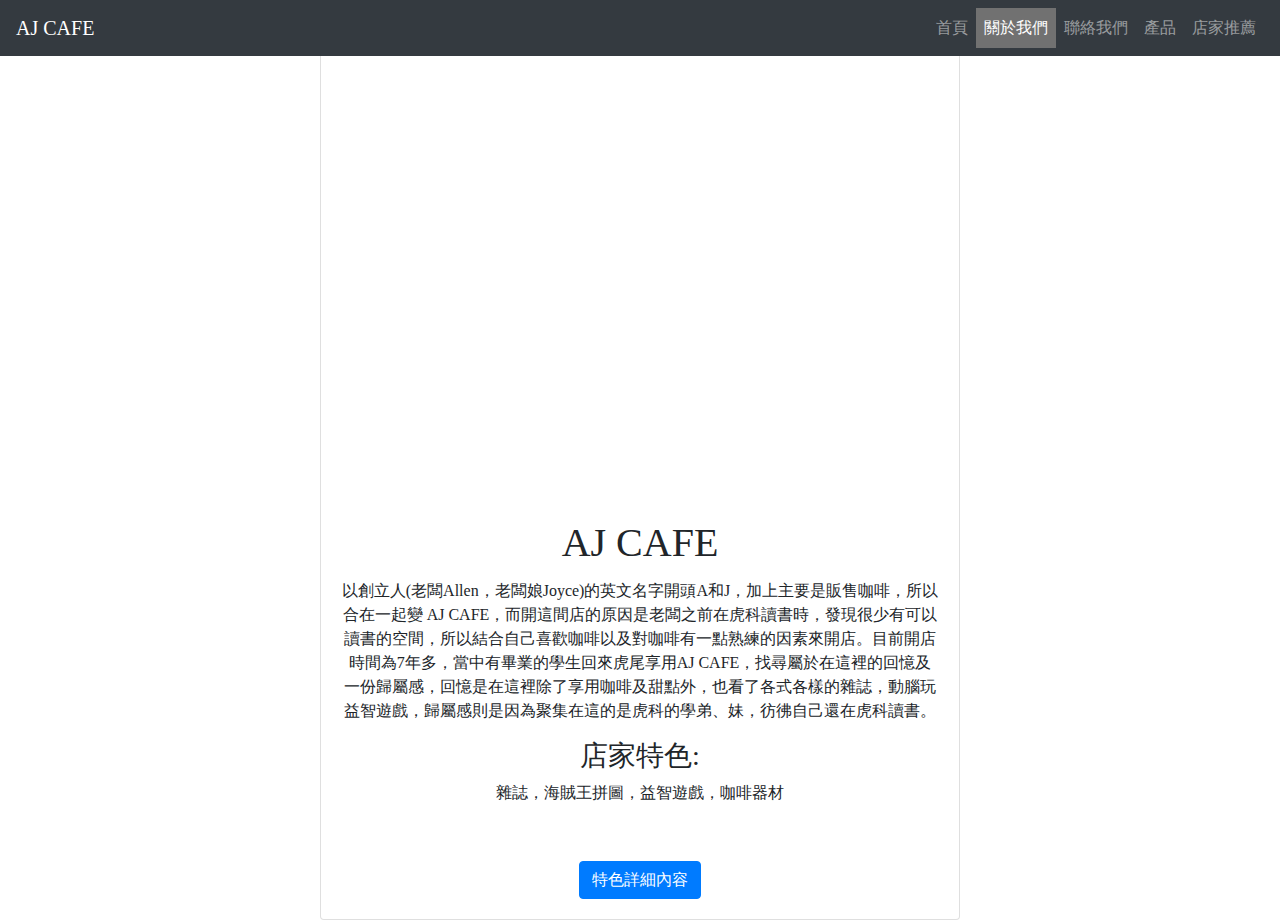
<file: about.html>
<!doctype html>
<html lang="en">
<head>
  <!-- Required meta tags -->
  <meta charset="utf-8">
  <meta name="viewport" content="width=device-width, initial-scale=1, shrink-to-fit=no">

  <!-- Bootstrap CSS -->
  <link rel="stylesheet" href="https://stackpath.bootstrapcdn.com/bootstrap/4.3.1/css/bootstrap.min.css" integrity="sha384-ggOyR0iXCbMQv3Xipma34MD+dH/1fQ784/j6cY/iJTQUOhcWr7x9JvoRxT2MZw1T" crossorigin="anonymous">

  <title>AJ CAFE</title>
  <link rel="stylesheet" href="css/font_famil.css">
  <style>
  .carousel-item{

    background-position: center center; 
    margin-top:3.5rem; 

  }
  #myBtn {
    display: none; /* Hidden by default */
    position: fixed; /* Fixed/sticky position */
    bottom: 20px; /* Place the button at the bottom of the page */
    right: 30px; /* Place the button 30px from the right */
    z-index: 99; /* Make sure it does not overlap */
    border: none; /* Remove borders */
    outline: none; /* Remove outline */
    background-color: red; /* Set a background color */
    color: white; /* Text color */
    cursor: pointer; /* Add a mouse pointer on hover */
    padding: 15px; /* Some padding */
    border-radius: 10px; /* Rounded corners */
    font-size: 18px; /* Increase font size */
  }

  #myBtn:hover {
    background-color: #555; /* Add a dark-grey background on hover */
  }
  * {box-sizing:border-box}

  /* Slideshow container */
  .slideshow-container {
    max-width: 1000px;
    position: relative;
    margin: auto;
  }

  /* Hide the images by default */
  .mySlides {
    display: none;
  }

  /* Next & previous buttons */
  .prev, .next {
    cursor: pointer;
    position: absolute;
    top: 50%;
    width: auto;
    margin-top: -22px;
    padding: 16px;
    color: white;
    font-weight: bold;
    font-size: 18px;
    transition: 0.6s ease;
    border-radius: 0 3px 3px 0;
    user-select: none;
  }

  /* Position the "next button" to the right */
  .next {
    right: 0;
    border-radius: 3px 0 0 3px;
  }

  /* On hover, add a black background color with a little bit see-through */
  .prev:hover, .next:hover {
    background-color: rgba(0,0,0,0.8);
  }

  /* Caption text */
  .text {
    color: #f2f2f2;
    font-size: 15px;
    padding: 8px 12px;
    position: absolute;
    bottom: 8px;
    width: 100%;
    text-align: center;
  }

  /* Number text (1/3 etc) */
  .numbertext {
    color: #f2f2f2;
    font-size: 12px;
    padding: 8px 12px;
    position: absolute;
    top: 0;
  }

  /* The dots/bullets/indicators */
  .dot {
    cursor: pointer;
    height: 15px;
    width: 15px;
    margin: 0 2px;
    background-color: #bbb;
    border-radius: 50%;
    display: inline-block;
    transition: background-color 0.6s ease;
  }

  .active, .dot:hover {
    background-color: #717171;
  }

  /* Fading animation */
  .fade {
    -webkit-animation-name: fade;
    -webkit-animation-duration: 1.5s;
    animation-name: fade;
    animation-duration: 1.5s;
  }

  @-webkit-keyframes fade {
    from {opacity: .4} 
    to {opacity: 1}
  }

  @keyframes fade {
    from {opacity: .4} 
    to {opacity: 1}
  }
</style>
</head>
<body>
  <nav class="navbar navbar-expand-lg navbar-dark bg-dark fixed-top">
    <a class="navbar-brand" href="index.html">AJ CAFE</a>
    <button class="navbar-toggler" type="button" data-toggle="collapse" data-target="#navbarNav" aria-controls="navbarNav" aria-expanded="false" aria-label="Toggle navigation">
      <span class="navbar-toggler-icon"></span>
    </button>
    <div class="collapse navbar-collapse navbar-fixed-top" id="navbarNav">
      <ul class="navbar-nav ml-auto">   <!--項目當作功能選單 ml-auto==margin-left:auto-->
        <li class="nav-item ">
          <a class="nav-link" href="index.html">首頁<span class="sr-only">(current)</span></a>
        </li>
        <li class="nav-item active">
          <a class="nav-link" href="about.html">關於我們</a>
        </li>
        <li class="nav-item">
          <a class="nav-link" href="call.html">聯絡我們</a>
        </li>
        <li class="nav-item">
          <a class="nav-link" href="product.html">產品</a>
        </li>
        <li class="nav-item">
          <a class="nav-link" href="recommend.html">店家推薦</a>
        </li>
      </ul>
    </div>
  </nav>
  <div class="container">
    <div class="row mt-5">
      <div class="card" style="width: 40rem;margin: 0 auto">
        <iframe src="https://www.google.com/maps/embed?pb=!4v1559827699330!6m8!1m7!1sCAoSLEFGMVFpcE5KWDlOYzRNQ2Z0dmFyVW9ZQ0FCS2pXMEhJN1c5eTE0MUZCOUVR!2m2!1d23.70375127963994!2d120.4348247840614!3f285.00728502650946!4f-56.21769922194882!5f0.4000000000000002" width="600px" height="450px" class="ml-auto mr-auto" frameborder="0" style="border:0" allowfullscreen></iframe>
        <div class="card-body">
          <h1 class="card-title text-center">AJ CAFE</h1>
          <p class="card-text text-center">
            以創立人(老闆Allen，老闆娘Joyce)的英文名字開頭A和J，加上主要是販售咖啡，所以合在一起變 AJ  CAFE，而開這間店的原因是老闆之前在虎科讀書時，發現很少有可以讀書的空間，所以結合自己喜歡咖啡以及對咖啡有一點熟練的因素來開店。目前開店時間為7年多，當中有畢業的學生回來虎尾享用AJ CAFE，找尋屬於在這裡的回憶及一份歸屬感，回憶是在這裡除了享用咖啡及甜點外，也看了各式各樣的雜誌，動腦玩益智遊戲，歸屬感則是因為聚集在這的是虎科的學弟、妹，彷彿自己還在虎科讀書。<br>
            <h3 class="text-center">店家特色:</h3>
            <p class="text-center">雜誌，海賊王拼圖，益智遊戲，咖啡器材</p><br>
          </p>
          <div id="feature0"></div>
          <div id="feature1"></div>
          <div id="feature2"></div>
          <div id="feature3"></div>
          <div class="text-center">
            <a href="##" class="btn btn-primary" onclick="more();">特色詳細內容</a>
          </div>
        </div>
      </div>
      <button onclick="topFunction()" id="myBtn" title="Go to top">Back to top</button>

    </div> 
  </div>
  
  <!--<div style="height:2000px;"></div>--> <!--出現捲軸-->
  <!-- Optional JavaScript -->
  <!-- jQuery first, then Popper.js, then Bootstrap JS -->
  <script src="https://code.jquery.com/jquery-3.3.1.slim.min.js" integrity="sha384-q8i/X+965DzO0rT7abK41JStQIAqVgRVzpbzo5smXKp4YfRvH+8abtTE1Pi6jizo" crossorigin="anonymous"></script>
  <script src="https://cdnjs.cloudflare.com/ajax/libs/popper.js/1.14.7/umd/popper.min.js" integrity="sha384-UO2eT0CpHqdSJQ6hJty5KVphtPhzWj9WO1clHTMGa3JDZwrnQq4sF86dIHNDz0W1" crossorigin="anonymous"></script>
  <script src="https://stackpath.bootstrapcdn.com/bootstrap/4.3.1/js/bootstrap.min.js" integrity="sha384-JjSmVgyd0p3pXB1rRibZUAYoIIy6OrQ6VrjIEaFf/nJGzIxFDsf4x0xIM+B07jRM" crossorigin="anonymous"></script>
  <script src="js/back_to_top_scroll.js"></script>
  <script src="js/feature_for_details.js"></script>
</body>
</html>
</file>
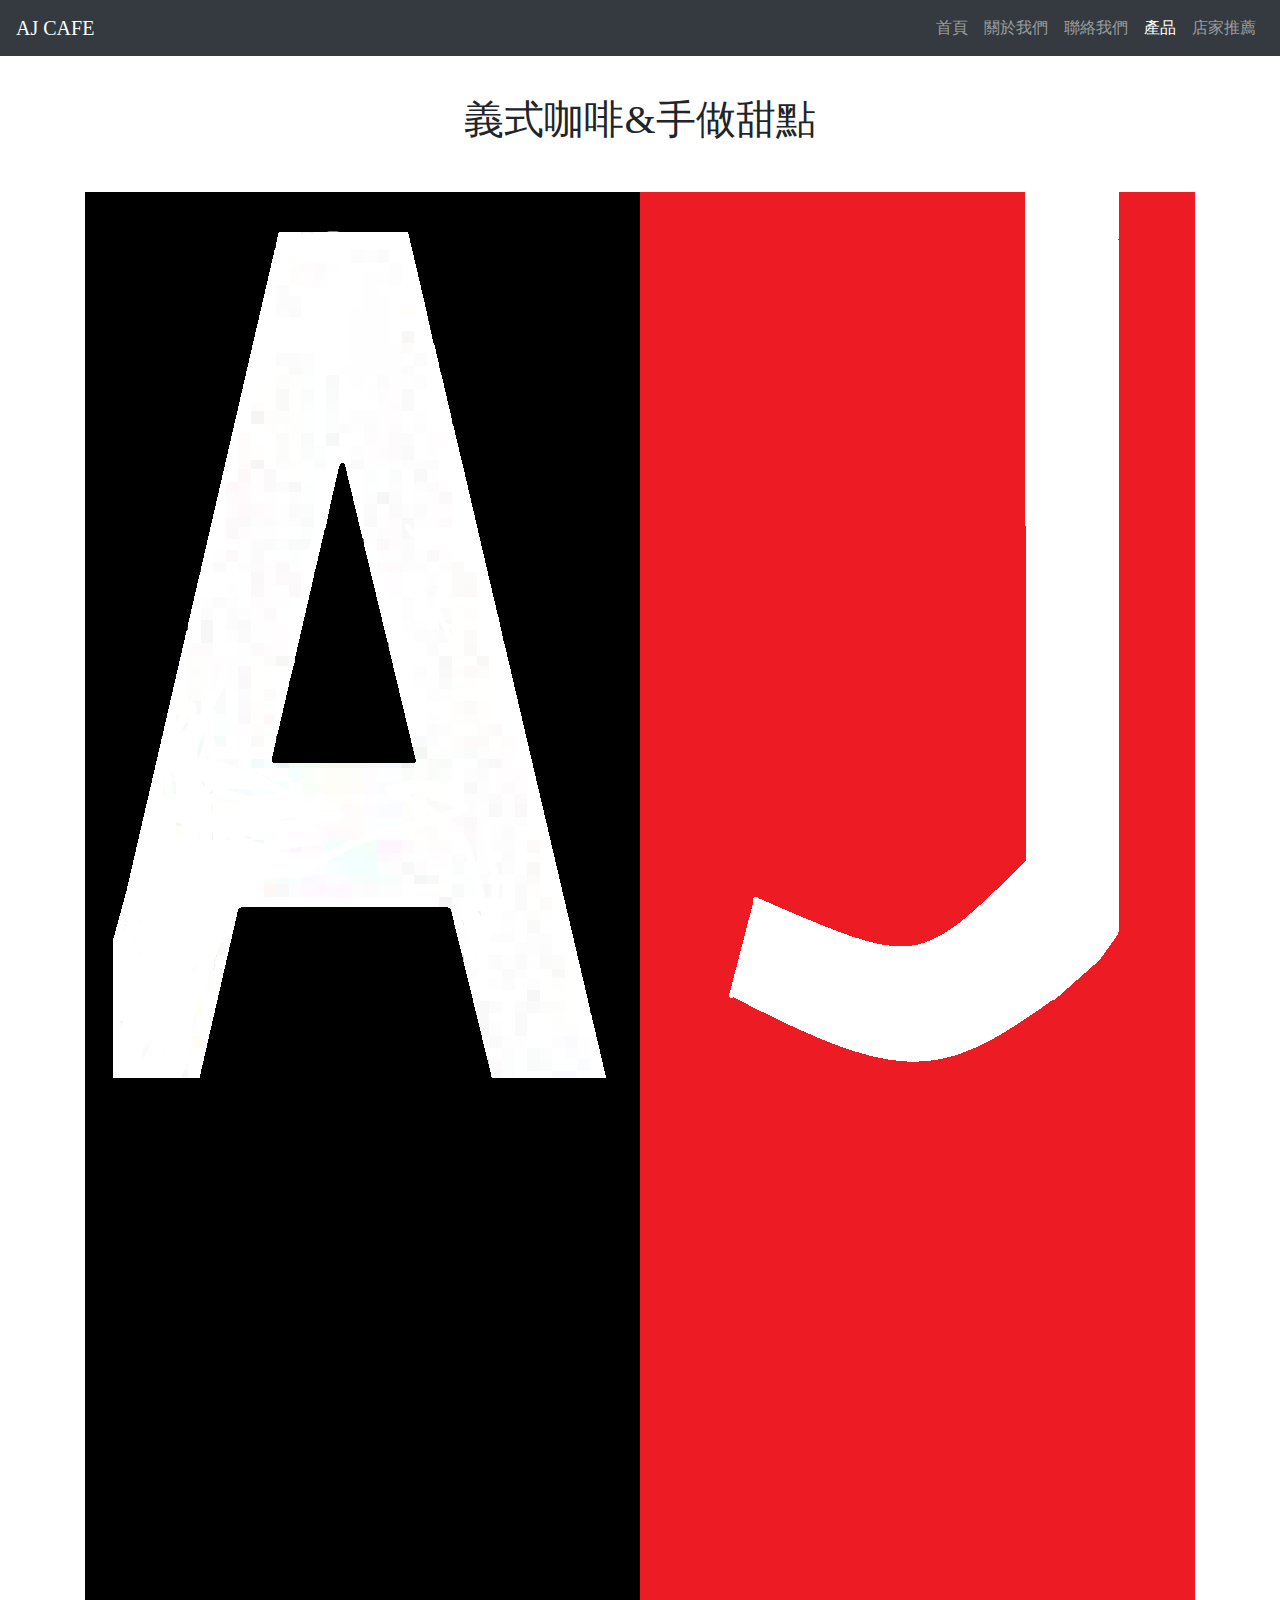
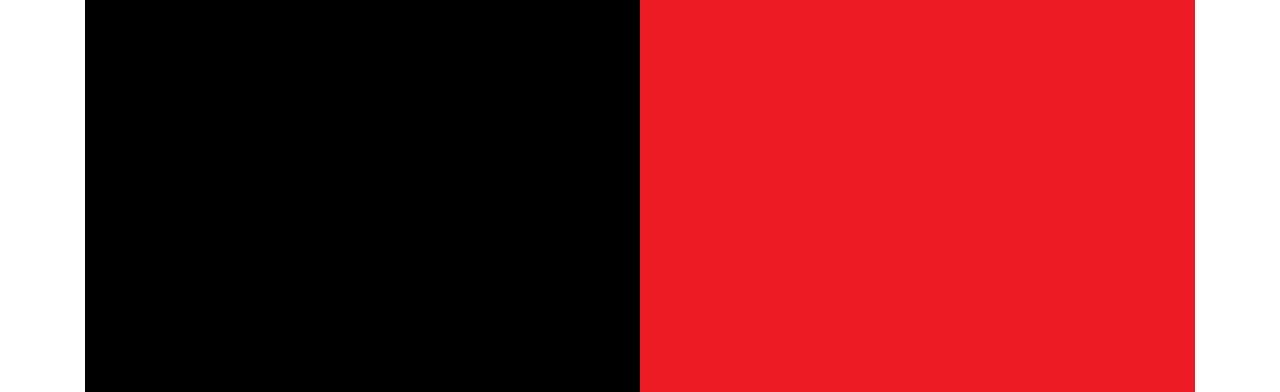
<file: product.html>
<!doctype html>
<html lang="en">
<head>
  <!-- Required meta tags -->
  <meta charset="utf-8">
  <meta name="viewport" content="width=device-width, initial-scale=1, shrink-to-fit=no">

  <!-- Bootstrap CSS -->
  <link rel="stylesheet" href="https://stackpath.bootstrapcdn.com/bootstrap/4.3.1/css/bootstrap.min.css" integrity="sha384-ggOyR0iXCbMQv3Xipma34MD+dH/1fQ784/j6cY/iJTQUOhcWr7x9JvoRxT2MZw1T" crossorigin="anonymous">

  <title>AJ CAFE</title>
  <link rel="stylesheet" href="css/font_famil.css">
  <link rel="stylesheet" href="css/flip_card.css">
</head>
<body>
  <nav class="navbar navbar-expand-lg navbar-dark bg-dark fixed-top">
    <a class="navbar-brand" href="index.html">AJ CAFE</a>
    <button class="navbar-toggler" type="button" data-toggle="collapse" data-target="#navbarNav" aria-controls="navbarNav" aria-expanded="false" aria-label="Toggle navigation">
      <span class="navbar-toggler-icon"></span>
    </button>
    <div class="collapse navbar-collapse navbar-fixed-top" id="navbarNav">
      <ul class="navbar-nav ml-auto">   <!--項目當作功能選單 ml-auto==margin-left:auto-->
        <li class="nav-item ">
          <a class="nav-link" href="index.html">首頁<span class="sr-only">(current)</span></a>
        </li>
        <li class="nav-item">
          <a class="nav-link" href="about.html">關於我們</a>
        </li>
        <li class="nav-item">
          <a class="nav-link" href="call.html">聯絡我們</a>
        </li>
        <li class="nav-item active">
          <a class="nav-link" href="product.html">產品</a>
        </li>
        <li class="nav-item">
          <a class="nav-link" href="recommend.html">店家推薦</a>
        </li>
      </ul>
    </div>
  </nav>
  <div class="container mt-5 pt-5 text-center ">
    <h1>義式咖啡&手做甜點</h1>
  </div>
  
  <div class="container mt-5">
    <div class="row no-gutters">
      <div class="flip-card col-sm-6 col-lg-6 no-gutters">
        <div class="flip-card-inner">
          <div class="flip-card-front cc1">
            <img src="images/A.png" alt="" >
          </div>
          <div class="flip-card-back">
            <table class="table table-hover text-center mt-5  table-bordered table-responsive table-responsive-md">
              <thead class="text-center">   
                <tr>
                  <th scope="col">義式咖啡(黑咖啡)</th>
                  <th scope="col">原價</th>
                  <th scope="col">外帶價</th>
                  <th scope="col">義式拿鐵咖啡</th>
                  <th scope="col">原價</th>
                  <th scope="col">外帶價</th>
                </tr>
              </thead>
              <tbody class="align-center">
                <tr >
                  <td scope="row">原味(無糖)美式 □C□H</td>
                  <td>80</td>
                  <td>＄70</td>
                  <td scope="row">原味(無糖) □C□H</td>
                  <td>110</td>
                  <td>＄90</td>
                </tr>
                <tr>
                  <td scope="row">香草美式 □C□H</td>
                  <td>90</td>
                  <td>＄80</td>
                  <td scope="row">卡布奇諾(無糖) □C□H</td>
                  <td>110</td>
                  <td>＄90</td>
                </tr>
                <tr>
                  <td scope="row">焦糖美式 □C□H</td>
                  <td>90</td>
                  <td>＄80</td>
                  <td scope="row">摩卡奇諾 □C□H</td>
                  <td>120</td>
                  <td>＄100</td>
                </tr>
                <tr>
                  <td scope="row">榛果美式 □C□H</td>
                  <td>90</td>
                  <td>＄80</td>
                  <td scope="row">焦糖瑪奇朵 □C□H</td>
                  <td>120</td>
                  <td>＄100</td>
                </tr>
                <tr>
                  <td scope="row">薄荷美式 □C□H</td>
                  <td>90</td>
                  <td>＄80</td>
                  <td scope="row">墨西哥摩卡 □H</td>
                  <td>120</td>
                  <td>＄100</td>
                </tr>
                <tr>
                  <td scope="row">糖都咖啡 (夏限 冰)</td>
                  <td>110</td>
                  <td>＄100</td>
                  <td scope="row">焦糖拿鐵 □C□H</td>
                  <td>120</td>
                  <td>＄100</td>
                </tr>
                <tr>
                  <td scope="row">蜂蜜咖啡 (夏限 冰)</td>
                  <td>110</td>
                  <td>＄100</td>
                  <td scope="row">香草拿鐵 □C□H</td>
                  <td>120</td>
                  <td>＄100</td>
                </tr>
                <tr>
                  <td scope="row">漂浮冰咖啡 □糖</td>
                  <td>120</td>
                  <td>＄110</td>
                  <td scope="row">榛果拿鐵 □C□H</td>
                  <td>120</td>
                  <td>＄100</td>
                </tr>
                <tr>
                  <td scope="row">蜂蜜桂花拿鐵咖啡 □H</td>
                  <td>140</td>
                  <td>＄120</td>
                  <td scope="row">椰子拿鐵 □C□H</td>
                  <td>120</td>
                  <td>＄100</td>
                </tr>
                <tr>
                  <td scope="row">梅酒咖啡 □C  (不外帶)</td>
                  <td>140</td>
                  <td>＄130</td>
                  <td scope="row">薄荷拿鐵 □C□H</td>
                  <td>120</td>
                  <td>＄100</td>
                </tr>
              </tbody>
              <thead>              
                <tr>
                  <th scope="col">香濃可可 ＆ 鮮奶茶</th>
                  <th scope="col">原價</th>
                  <th scope="col">外帶價</th>
                  <td scope="row">玫瑰拿鐵 □C□H</td>
                  <td>120</td>
                  <td>＄100</td>
                </tr>
              </thead>
              <tbody>
                <tr>
                  <td scope="row">巧克力可可 □C□H</td>
                  <td>130</td>
                  <td>＄120</td>
                  <td >香蕉拿鐵 □C□H</td>
                  <td>120</td>
                  <td>＄100</td>
                </tr>
                <tr>
                  <td scope="row">墨西哥可可 □H</td>
                  <td>130</td>
                  <td>＄120</td>
                  <td scope="row">巧克力拿鐵 □C□H</td>
                  <td>120</td>
                  <td>＄100</td>
                </tr>
                <tr>
                  <td scope="row">有機阿薩姆鮮奶茶 □C□H</td>
                  <td>130</td>
                  <td>＄120</td>
                  <td scope="row">杏仁拿鐵 □C□H</td>
                  <td>120</td>
                  <td>＄100</td>
                </tr>
                <tr>
                  <td scope="row">唐寧伯爵鮮奶茶 □C□H</td>
                  <td>130</td>
                  <td>＄120</td>
                  <td scope="row">覆盆子拿鐵 (夏限 冰)</td>
                  <td>120</td>
                  <td>＄100</td>
                </tr>
                <tr>
                  <td scope="row">抹茶拿鐵 □C□H</td>
                  <td>130</td>
                  <td>＄120</td>
                  <td scope="row">冰淇淋特調拿鐵 □C□H</td>
                  <td>130</td>
                  <td>＄110</td>
                </tr>
              </tbody>
              <thead>
                <tr>
                  <th scope="col">成熟味 拿鐵咖啡</th>
                  <th scope="col">原價</th>
                  <th scope="col">外帶價</th>
                  <td scope="row">抹茶拿鐵咖啡 □H</td>
                  <td>150</td>
                  <td>＄130</td>
                </tr>
              </thead>
              <tbody>
                <tr>
                  <td scope="row">貝禮詩奶酒 □C□H</td>
                  <td>130</td>
                  <td>＄110</td>
                </tr>
                <tr>
                  <td scope="row">君度澄酒 □C□H</td>
                  <td>130</td>
                  <td>＄110</td>
                </tr>
                <tr>
                  <td scope="row">荔枝香甜酒 □C□H</td>
                  <td>130</td>
                  <td>＄110</td>
                </tr>
                <tr>
                  <td scope="row">愛爾蘭威士忌 □C□H</td>
                  <td>130</td>
                  <td>＄110</td>
                </tr>
              </tbody>
            </table>    


          </div>
        </div>
      </div>
      <div class="flip-card col-sm-6 col-lg-6">
        <div class="flip-card-inner">
          <div class="flip-card-front cc2">
            <img src="images/J.png" alt="" >
          </div>
          <div class="flip-card-back">
           <table class="table table-hover text-center mt-5  table-bordered  table-responsive table-responsive-md">
            <thead>   
              <tr>
                <th scope="col">手作點心</th>
                <th scope="col">原價</th>
                <th scope="col">外帶價</th>
                <th scope="col">內用搭配飲品 優惠價</th>
                <th scope="col">手作點心(不外帶)</th>
                <th scope="col">價格</th>
                <th scope="col">內用搭配飲品 優惠價</th>                
              </tr>
            </thead>
            <tbody>
              <tr>
                <td scope="row">新鮮藍莓塔</td>
                <td>＄140</td>
                <td>＄140</td>
                <td>＄130</td>
                <td scope="row">花生巧克力香蕉塔</td>
                <td>120</td>
                <td>＄100</td>
              </tr>
              <tr>
                <td scope="row">抹茶栗子乳酪塔</td>
                <td>＄120</td>
                <td>＄120</td>
                <td>＄100</td>
                <td scope="row">AJ 鹹派</td>
                <td>＄120</td>
                <td>＄100</td>
              </tr>
              <tr>
                <td scope="row">翡翠檸檬塔</td>
                <td>＄90</td>
                <td>＄90</td>
                <td>＄80</td>
                <td scope="row">戚風蛋糕</td>
                <td>＄50</td>
                <td></td>
              </tr>
              <tr>
                <td scope="row">太妃堅果塔</td>
                <td>＄55</td>
                <td>＄55</td>
                <td>＄50</td>
                <td scope="row">手工餅乾</td>
                <td>＄50</td>
                <td></td>
              </tr>
              <tr>
                <td scope="row"></td>
                <td></td>
                <td></td>
                <td></td>
                <td scope="row">原味鮮奶凍</td>
                <td>＄40</td>
                <td></td>
              </tr>
              <tr>
                <td scope="row"></td>
                <td></td>
                <td></td>
                <td></td>
                <td scope="row">黑晶咖啡凍</td>
                <td>＄40</td>
                <td></td>
              </tr>
              <tr>
                <td scope="row" colspan="4" align="center"><br>依當季水果提供手做甜點</td>
                <td scope="row">焦糖鮮奶雞蛋布丁</td>
                <td>＄40</td>
                <td></td>
              </tr>
            </tbody>
          </table>
        </div>
      </div>
    </div>

  </div>
</div>
 














<!-- Optional JavaScript -->
<!-- jQuery first, then Popper.js, then Bootstrap JS -->
<script src="https://code.jquery.com/jquery-3.3.1.slim.min.js" integrity="sha384-q8i/X+965DzO0rT7abK41JStQIAqVgRVzpbzo5smXKp4YfRvH+8abtTE1Pi6jizo" crossorigin="anonymous"></script>
<script src="https://cdnjs.cloudflare.com/ajax/libs/popper.js/1.14.7/umd/popper.min.js" integrity="sha384-UO2eT0CpHqdSJQ6hJty5KVphtPhzWj9WO1clHTMGa3JDZwrnQq4sF86dIHNDz0W1" crossorigin="anonymous"></script>
<script src="https://stackpath.bootstrapcdn.com/bootstrap/4.3.1/js/bootstrap.min.js" integrity="sha384-JjSmVgyd0p3pXB1rRibZUAYoIIy6OrQ6VrjIEaFf/nJGzIxFDsf4x0xIM+B07jRM" crossorigin="anonymous"></script>
</body>
</html>
</file>
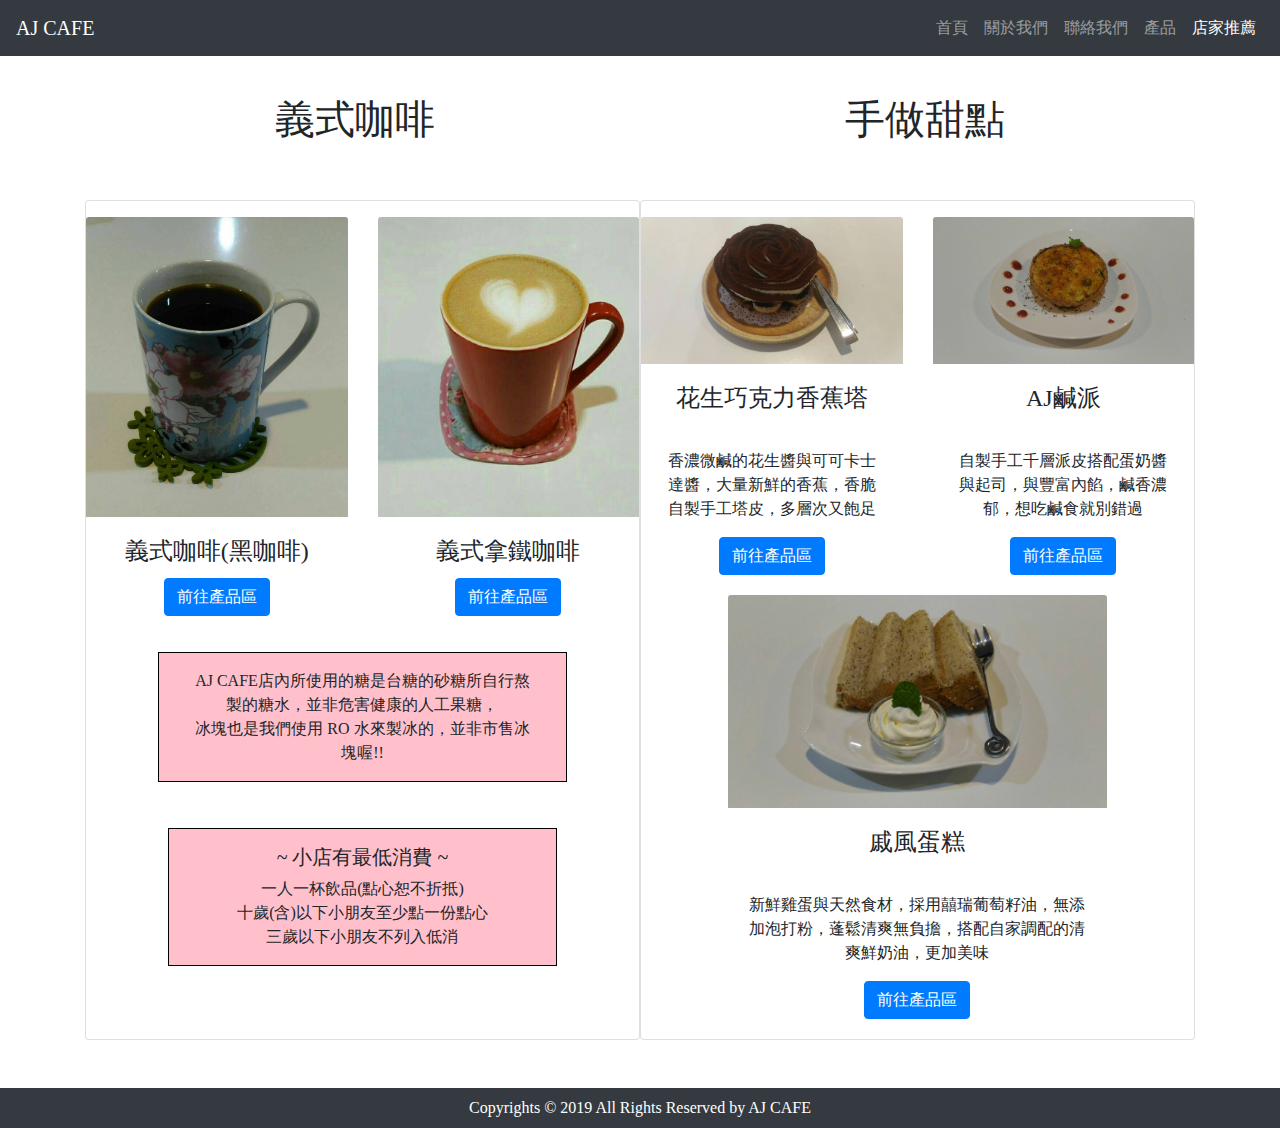
<file: recommend.html>
<!doctype html>
<html lang="en">
<head>
  <!-- Required meta tags -->
  <meta charset="utf-8">
  <meta name="viewport" content="width=device-width, initial-scale=1, shrink-to-fit=no">

  <!-- Bootstrap CSS -->
  <link rel="stylesheet" href="https://stackpath.bootstrapcdn.com/bootstrap/4.3.1/css/bootstrap.min.css" integrity="sha384-ggOyR0iXCbMQv3Xipma34MD+dH/1fQ784/j6cY/iJTQUOhcWr7x9JvoRxT2MZw1T" crossorigin="anonymous">

  <title>AJ CAFE</title>
  <link rel="stylesheet" href="css/font_famil.css">
  <style>
  .title{
    color:#FA8072;
  }
  #myBtn {
    display: none; /* Hidden by default */
    position: fixed; /* Fixed/sticky position */
    bottom: 20px; /* Place the button at the bottom of the page */
    right: 30px; /* Place the button 30px from the right */
    z-index: 99; /* Make sure it does not overlap */
    border: none; /* Remove borders */
    outline: none; /* Remove outline */
    background-color: red; /* Set a background color */
    color: white; /* Text color */
    cursor: pointer; /* Add a mouse pointer on hover */
    padding: 15px; /* Some padding */
    border-radius: 10px; /* Rounded corners */
    font-size: 18px; /* Increase font size */
  }
  #myBtn:hover {
    background-color:blue; /* Add a dark-grey background on hover */
  }
</style>
</head>
<body>
 <nav class="navbar navbar-expand-lg navbar-dark bg-dark fixed-top">
  <a class="navbar-brand" href="index.html">AJ CAFE</a>
  <button class="navbar-toggler" type="button" data-toggle="collapse" data-target="#navbarNav" aria-controls="navbarNav" aria-expanded="false" aria-label="Toggle navigation">
    <span class="navbar-toggler-icon"></span>
  </button>
  <div class="collapse navbar-collapse navbar-fixed-top" id="navbarNav">
    <ul class="navbar-nav ml-auto">   <!--項目當作功能選單 ml-auto==margin-left:auto-->
      <li class="nav-item ">
        <a class="nav-link" href="index.html">首頁<span class="sr-only">(current)</span></a>
      </li>
      <li class="nav-item">
        <a class="nav-link" href="about.html">關於我們</a>
      </li>
      <li class="nav-item">
        <a class="nav-link" href="call.html">聯絡我們</a>
      </li>
      <li class="nav-item ">
        <a class="nav-link" href="product.html">產品</a>
      </li>
      <li class="nav-item active">
        <a class="nav-link" href="recommend.html">店家推薦</a>
      </li>
    </ul>
  </div>
</nav>
<div class="container mt-5 pt-5 text-center ">
  <div class="row ">
    <div class="col-sm-6 col-lg-6"> <h1>義式咖啡</h1></div>
    <div class="col-sm-6 col-lg-6"> <h1>手做甜點</h1></div>
  </div>
</div>

<div class="container mt-5 text-center">
  <div class="row no-gutters ">
    <div class="card col-sm-6 col-lg-6">
      <div class="row mt-3">
        <div class="col-sm-6 col-lg-6">
          <img src="images/原味美式咖啡.jpg" class="card-img-top"   style="height: 300px;" alt="...">
          <div class="card-body">
             <h4 class="card-title">義式咖啡(黑咖啡)</h4>
             <a href="product.html" class="btn btn-primary">前往產品區</a>
          </div>
        </div>
        <div class="col-sm-6 col-lg-6">
          <img src="images/原味拿鐵咖啡.jpg" class="card-img-top" style="height: 300px;" alt="...">
          <div class="card-body">
             <h4 class="card-title">義式拿鐵咖啡</h4>
             <a href="product.html" class="btn btn-primary">前往產品區</a>
          </div>
        </div> 
      <div class="row mt-3">
         <div class="col-sm-2 col-lg-2"></div>
         <div class="col-sm-8 col-lg-8 pt-0 pb-0" style="border:1px black solid ;background-color:pink ; ">
              <div class="card-body pt-3 pb-0">
               <p>
                 AJ CAFE店內所使用的糖是台糖的砂糖所自行熬製的糖水，並非危害健康的人工果糖，<br>冰塊也是我們使用 RO 水來製冰的，並非市售冰塊喔!!
               </p>
              </div>
        </div>
        <div class="col-sm-2 col-lg-2"></div>
      </div>
      <div class="col-sm-12" style="height: 30px;"></div>
      <div class="col-sm-2 col-lg-2 "></div>
      <div class="col-sm-8 col-lg-8 pt-0 pb-0  mt-3" style="border:1px black solid ;background-color:pink ; ">
        <div class="card-body pt-3 pb-0">
          <h5>~ 小店有最低消費 ~</h5>
          <span><h6 style="display: inline;">一人一杯飲品</h6>(點心恕不折抵)</span>
          <p>十歲(含)以下小朋友至少點一份點心<br>三歲以下小朋友不列入低消</p>
        </div>
      </div>
      <div class="col-sm-2 col-lg-2"></div>
    </div>
</div>

<!--右半邊-->
<div class="card col-sm-6 col-lg-6">
  <div class="row mt-3">
    <div class="col-sm-6 col-lg-6">
      <img src="images/花生巧克力香蕉塔.jpg" class="card-img-top" alt="...">
      <div class="card-body">
         <h4 class="card-title">花生巧克力香蕉塔</h4>
         <br>
         <p class="card-text">香濃微鹹的花生醬與可可卡士達醬，大量新鮮的香蕉，香脆自製手工塔皮，多層次又飽足</p>
         <a href="product.html" class="btn btn-primary">前往產品區</a>
     </div>
   </div>
   <div class="col-sm-6 col-lg-6">
      <img src="images/AJ鹹派.jpg" class="card-img-top" alt="...">
      <div class="card-body">
       <h4 class="card-title">AJ鹹派</h4>
       <br>
       <p class="card-text">自製手工千層派皮搭配蛋奶醬與起司，與豐富內餡，鹹香濃郁，想吃鹹食就別錯過</p>
       <a href="product.html" class="btn btn-primary">前往產品區</a>
      </div>
   </div>
  <div class="row">
    <div class="col-sm-2 col-lg-2"></div>
    <div class="col-sm-8 col-lg-8">
      <img src="images/戚風蛋糕.jpg" class="card-img-top" alt="...">
      <div class="card-body">
       <h4 class="card-title">戚風蛋糕</h4>
       <br>
       <p class="card-text">新鮮雞蛋與天然食材，採用囍瑞葡萄籽油，無添加泡打粉，蓬鬆清爽無負擔，搭配自家調配的清爽鮮奶油，更加美味</p>
       <a href="product.html" class="btn btn-primary">前往產品區</a>
    </div>
  </div>
</div>
 


</div>
</div>
</div>
</div>

<button onclick="topFunction()" id="myBtn" title="Go to top">Back to top</button>
<footer class="bg-dark text-white text-center py-2 mt-5 col-sm-12 col-lg-12">
  Copyrights © 2019 All Rights Reserved by AJ CAFE
</footer>
<!--<div style="height:2000px;"></div>--> <!--出現捲軸-->
<!-- Optional JavaScript -->
<!-- jQuery first, then Popper.js, then Bootstrap JS -->
<script src="https://code.jquery.com/jquery-3.3.1.slim.min.js" integrity="sha384-q8i/X+965DzO0rT7abK41JStQIAqVgRVzpbzo5smXKp4YfRvH+8abtTE1Pi6jizo" crossorigin="anonymous"></script>
<script src="https://cdnjs.cloudflare.com/ajax/libs/popper.js/1.14.7/umd/popper.min.js" integrity="sha384-UO2eT0CpHqdSJQ6hJty5KVphtPhzWj9WO1clHTMGa3JDZwrnQq4sF86dIHNDz0W1" crossorigin="anonymous"></script>
<script src="https://stackpath.bootstrapcdn.com/bootstrap/4.3.1/js/bootstrap.min.js" integrity="sha384-JjSmVgyd0p3pXB1rRibZUAYoIIy6OrQ6VrjIEaFf/nJGzIxFDsf4x0xIM+B07jRM" crossorigin="anonymous"></script>
<script src="js/back_to_top_scroll.js"></script>
</body>
</html>
</file>
<file: css/font_famil.css>
body{

    font-family: 微軟正黑體;

  }
</file>
<file: css/flip_card.css>
.flip-card {
    background-color: transparent;
    width: 500px;
    height: 1800px;
    perspective: 1000px; /* Remove this if you don't want the 3D effect */
  }

  /* This container is needed to position the front and back side */
  .flip-card-inner {
    position: relative;
    width: 100%;
    height: 100%;
    text-align: center;
    transition: transform 0.8s;
    transform-style: preserve-3d;
  }

  /* Do an horizontal flip when you move the mouse over the flip box container */
  .flip-card:hover .flip-card-inner {
    transform: rotateY(180deg);
  }

  /* Position the front and back side */
  .flip-card-front, .flip-card-back {
    position: absolute;
    width: 100%;
    height: 100%;
    backface-visibility: hidden;
  }

  /* Style the front side (fallback if image is missing) */
  .cc1 {
    background-color: black;
    color: black;
  }
  .cc2 {
    background-color:#ED1C24;
    color: black;
  }
  

  /* Style the back side */
  .flip-card-back {

    transform: rotateY(180deg);
  }
</file>
